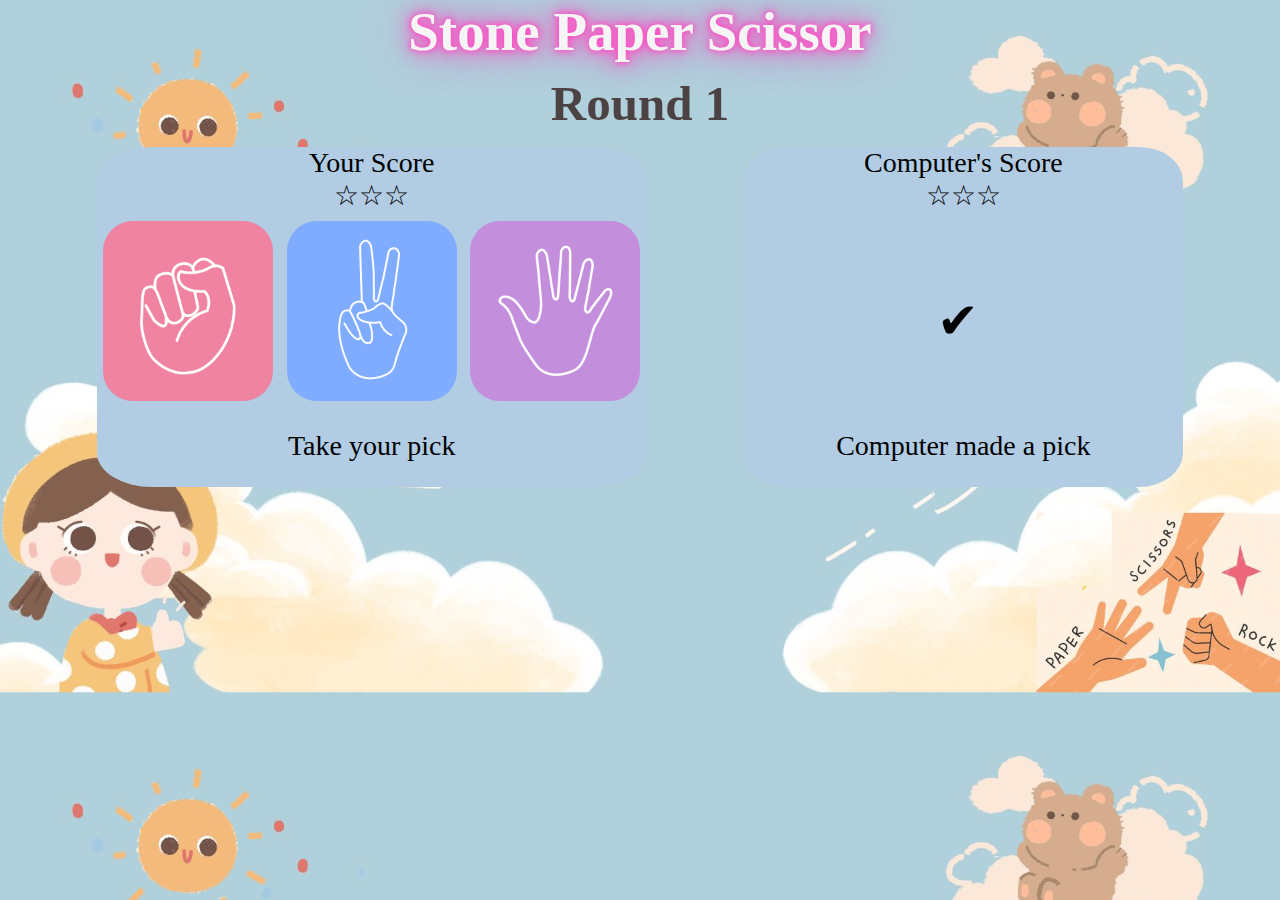
<file: index.html>
<!DOCTYPE html>
<html lang="en">
<head>
    <meta charset="UTF-8">
    <meta name="viewport" content="width=device-width, initial-scale=1.0">
    <title>Rock Paper Game</title>
    <link rel="stylesheet" href="style.css"/>
</head>
<body id="body1">
    <h1 id="heading">Stone Paper Scissor</h1>
    <h1 id="round">Round 1</h1>
    <div class="box">

    <div class="userChoices">
        <p>Your Score</p>
        <div><span id="user-star">☆☆☆</span></div>
        <div class="choices">
        <div class="choice" id="Rock" style="background-image: url('images/Rock img.png');"></div>
        <div class="choice" id="Scissor" style="background-image: url('images/Scissors img.png');"></div>
        <div class="choice" id="Paper" style="background-image: url('images/Paper img.png');"></div>
        </div>
        <P id="userStatus">Take your pick</P>
    </div>
    <div class="compChoice">
    <p>Computer's Score</p>
    <div><span id="comp-star">☆☆☆</span></div>
    <div class="choices" id="comp-move">✔ </div>
    <P id="compStatus">Computer made a pick</P>
    </div>

    </div>
    <div id="msg"> </div>

<script src="game.js"></script>
</body>
</html>
</file>
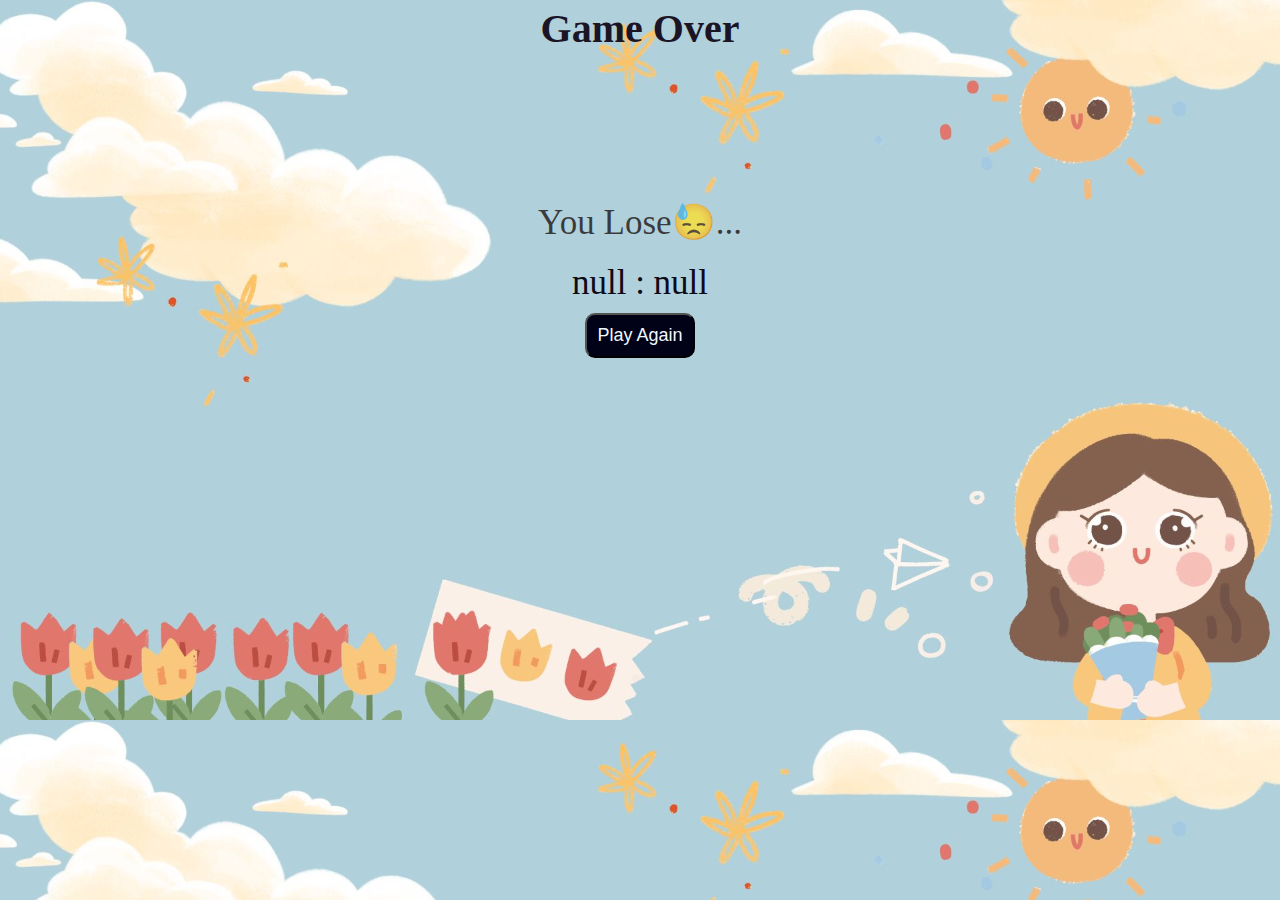
<file: gameover.html>
<!DOCTYPE html>
<html lang="en">
<head>
    <meta charset="UTF-8">
    <meta name="viewport" content="width=device-width, initial-scale=1.0">
    <title>Game</title>
    <link rel="stylesheet" href="style.css"/>
</head>
<body id="body2">
    <h1 id="finish">Game Over</h1>
    <p id="yourResult"></p>
    <p id="scoreRatio"></p>
    <div style="display:flex; justify-content:center;">
    <button onclick="window.location.href='index.html'">Play Again</button>
    </div>

    <script>
    const result=localStorage.getItem("result");
    const user=localStorage.getItem("userScore");
    const comp=localStorage.getItem("compScore");

    document.getElementById("yourResult").textContent=result==="win"?"You Win😄!":"You Lose😓...";
    document.getElementById("scoreRatio").textContent=`${user} : ${comp}`;
    </script>
    
</body>
</html>
</file>
<file: style.css>
*{
    margin: 0;
    padding :0;
}
#body1{
    background-color:rgb(171, 231, 252);
    background-image:url(images/GameBG.jpg) ;
    background-size: cover;
    background-position:0% 16% ;
}
#heading{
    text-align: center;
    color:whitesmoke;
    font-size: 55px;
    text-shadow: 0 0 5px #ff4ec4,0 0 10px #ff4ec4,0 0 20px #ff4ec4, 0 0 40px #ff4ec4;
    height: 65px;
}
#round{
    text-align: center;
    color: rgba(48, 27, 27, 0.785);
    font-size: 49px;
    margin-top: 10px;
}
.userChoices{
    height:340px;
    width:550px;
    text-align: center;
    font-size: 28px;
    color: black;
    margin-top: 15px;
    background-color: rgb(177, 204, 227);
    border-radius: 10%;
}
.choices{
    display: flex;
    height:200px;
    width:550px;
    margin:9px 0px 9px 0px;
    justify-content:center;
    justify-content:space-around;
}
.choice{
    display: flex;
    height:180px;
    width:170px;
    background-size: cover;
    background-position: 50%;
    border-radius: 30px;
}
.choice:hover{
    opacity: 0.9;
    border:2px solid black;
}
.status{
    font-size:large;
}
.box{
    display: flex;
    justify-content:space-evenly;

}
.compChoice{
    height:340px;
    width:440px;
    text-align: center;
    font-size: 28px;
    color: black;
    margin-top: 15px;
    background-color:rgb(177, 204, 227);
    border-radius: 10%;
}
#comp-move{
    width:430px;
    align-items: center;
    justify-content: center;
    font-size: 50px;
}
#msg{
    height:40px;
    display: flex;
    font-size: 30px;
    color: black;
    margin-top: 20px;
    justify-content: center;
}

/* GameOver */
#body2{
    background-image:url(images/GameOverBg.jpg) ;
    background-size: cover;
}
#finish{
    text-align: center;
    color:rgb(26, 20, 36);
    font-size: 40px;
    margin-top: 5px;
}

#yourResult{
    text-align: center;
    color:rgba(25, 16, 16, 0.785);
    font-size: 35px;
    margin: 150px 0px 20px 0px;
}
#scoreRatio{
    text-align: center;
    color:rgb(14, 10, 21);
    font-size: 35px;
    margin-bottom: 10px;
}
button{
    background-color: rgb(1, 1, 23);
    color: aliceblue;
    font-size: large;
    padding: 10px;
    border-radius:10px;
    justify-content: center;
}
button:hover{
    background-color: rgb(128, 128, 9);
}
</file>
